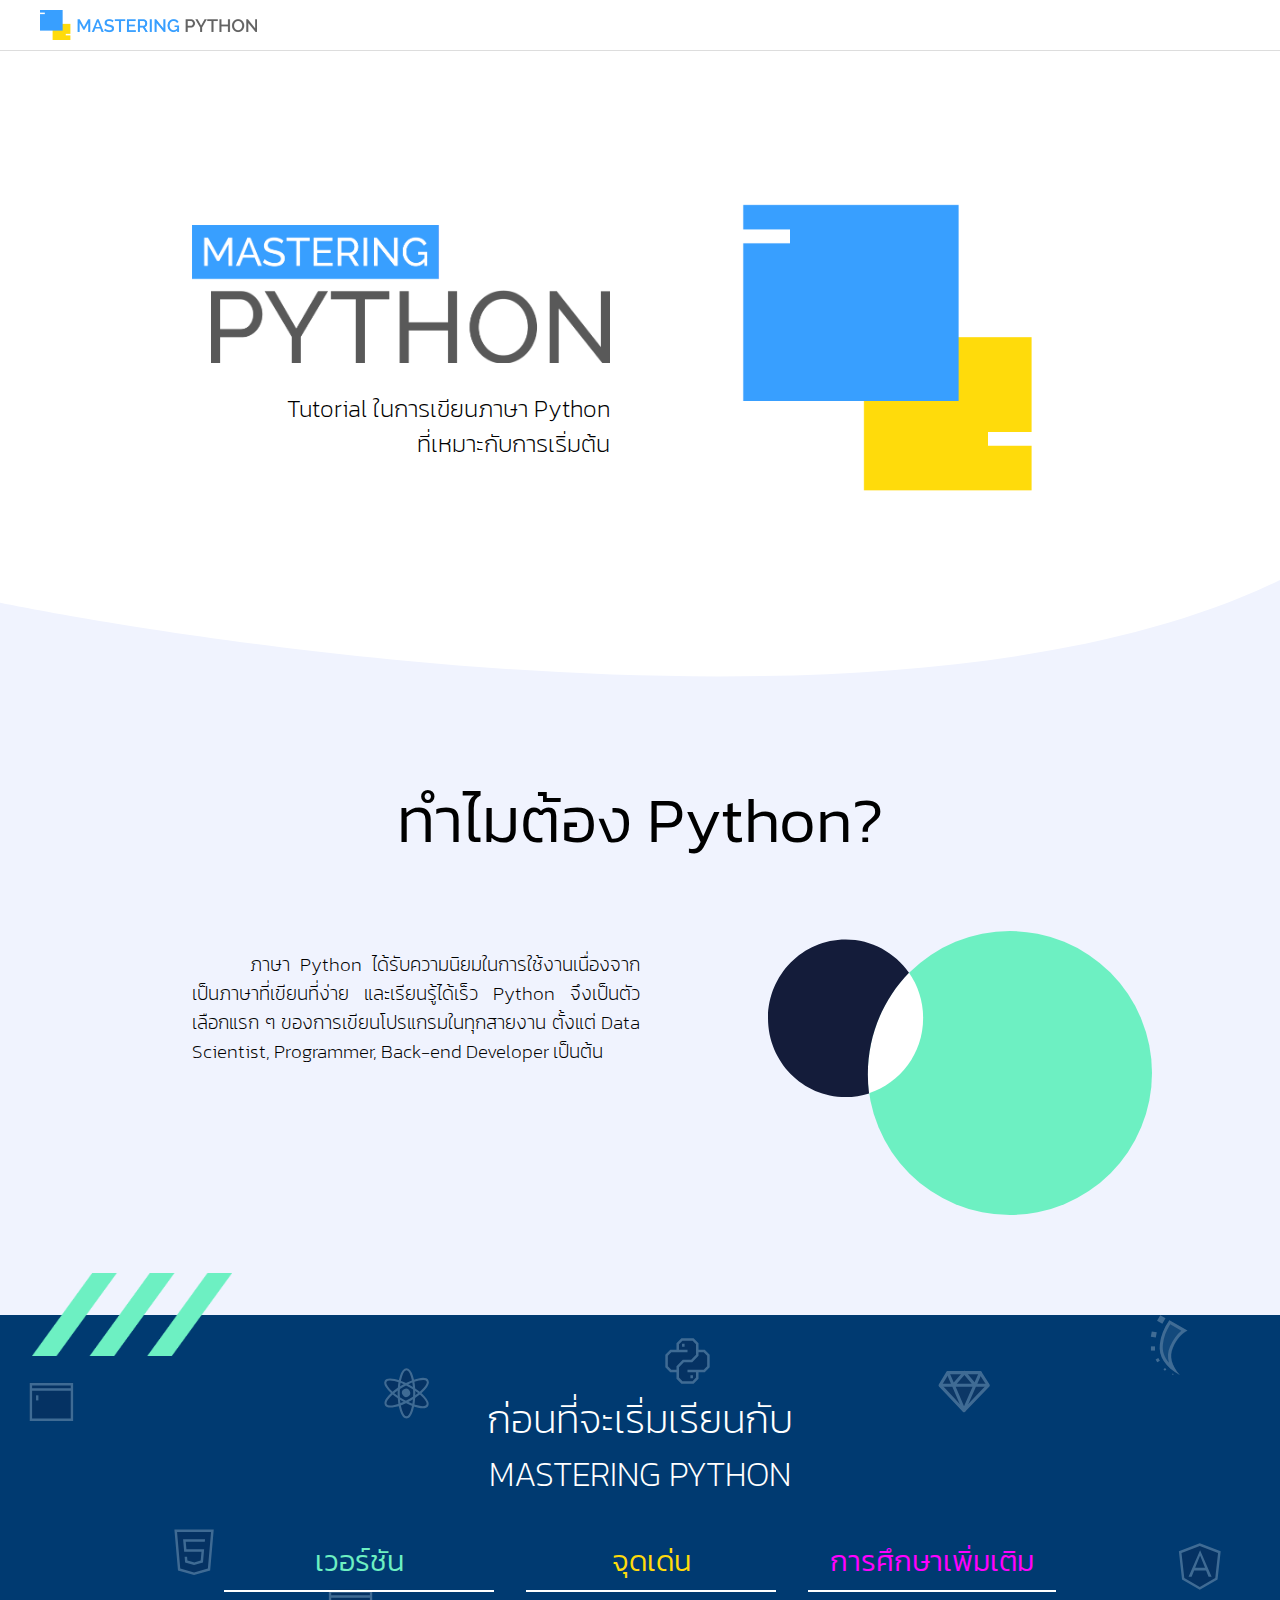
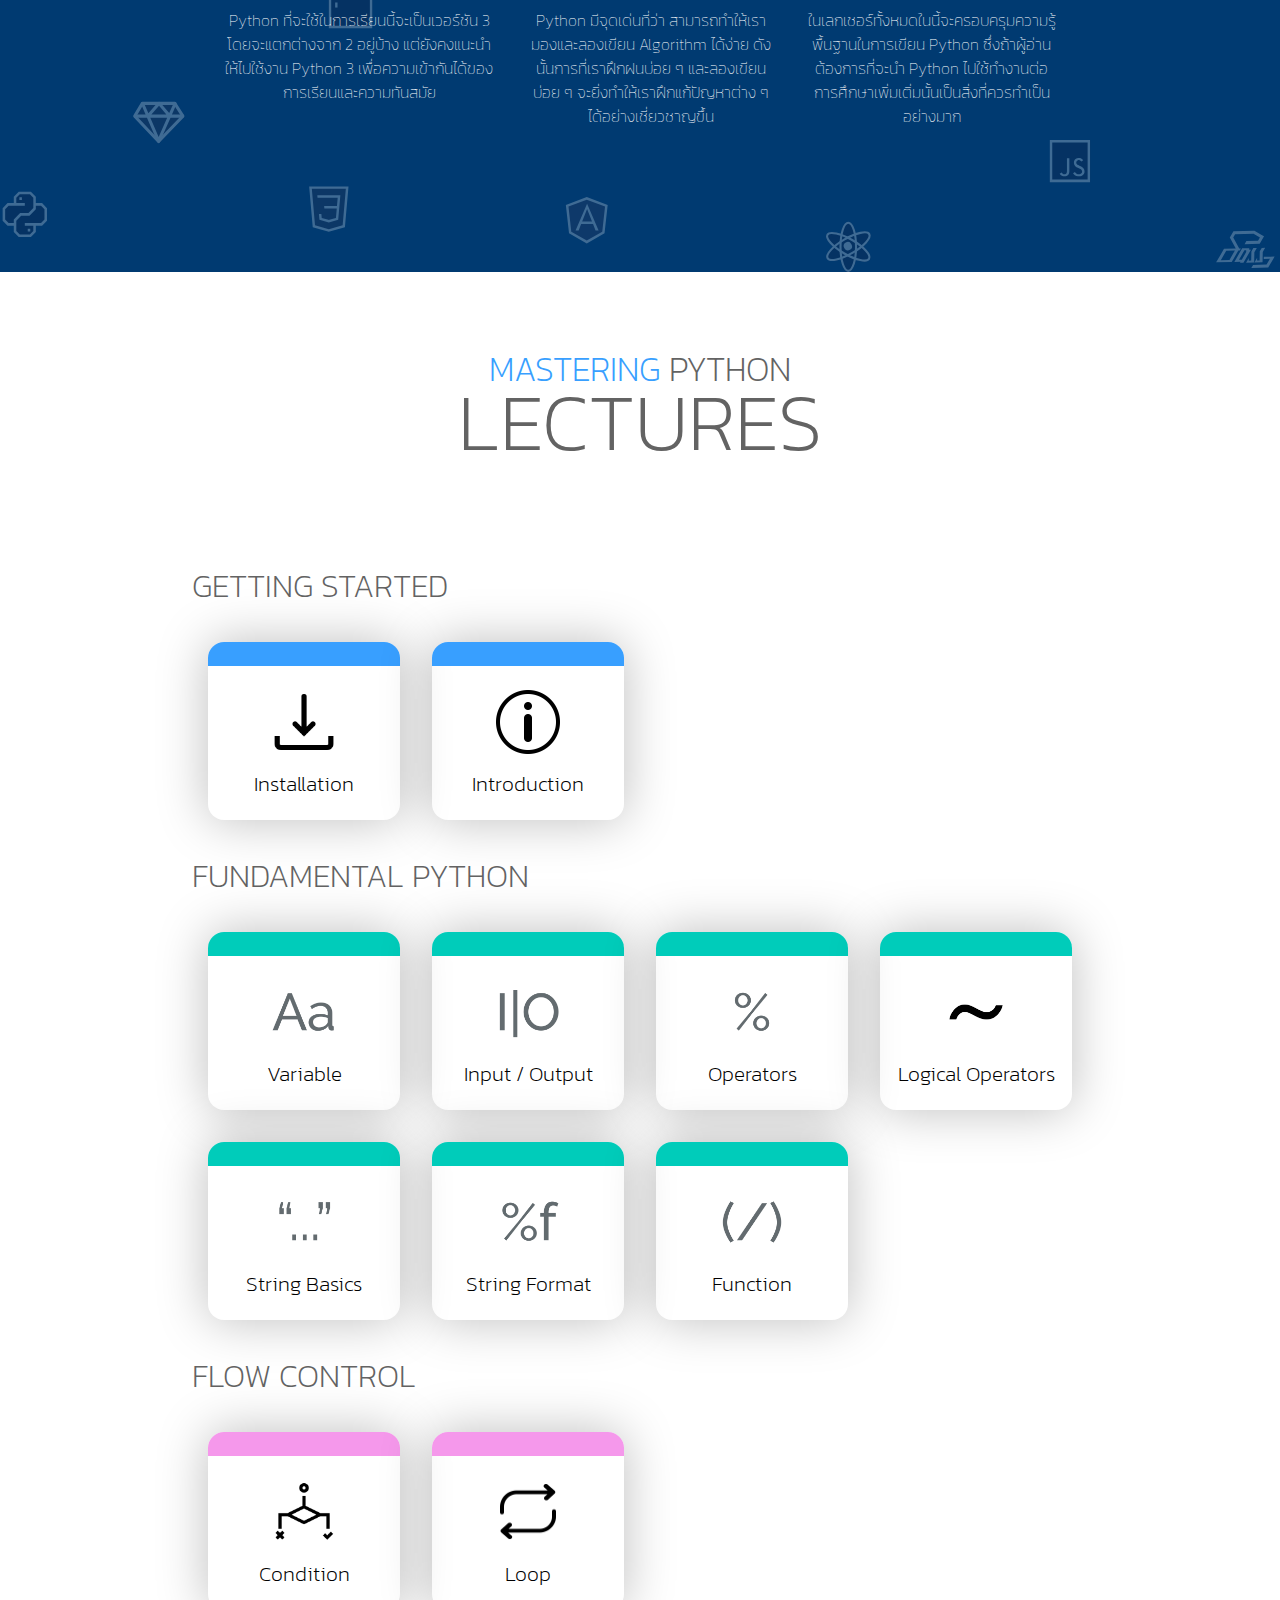
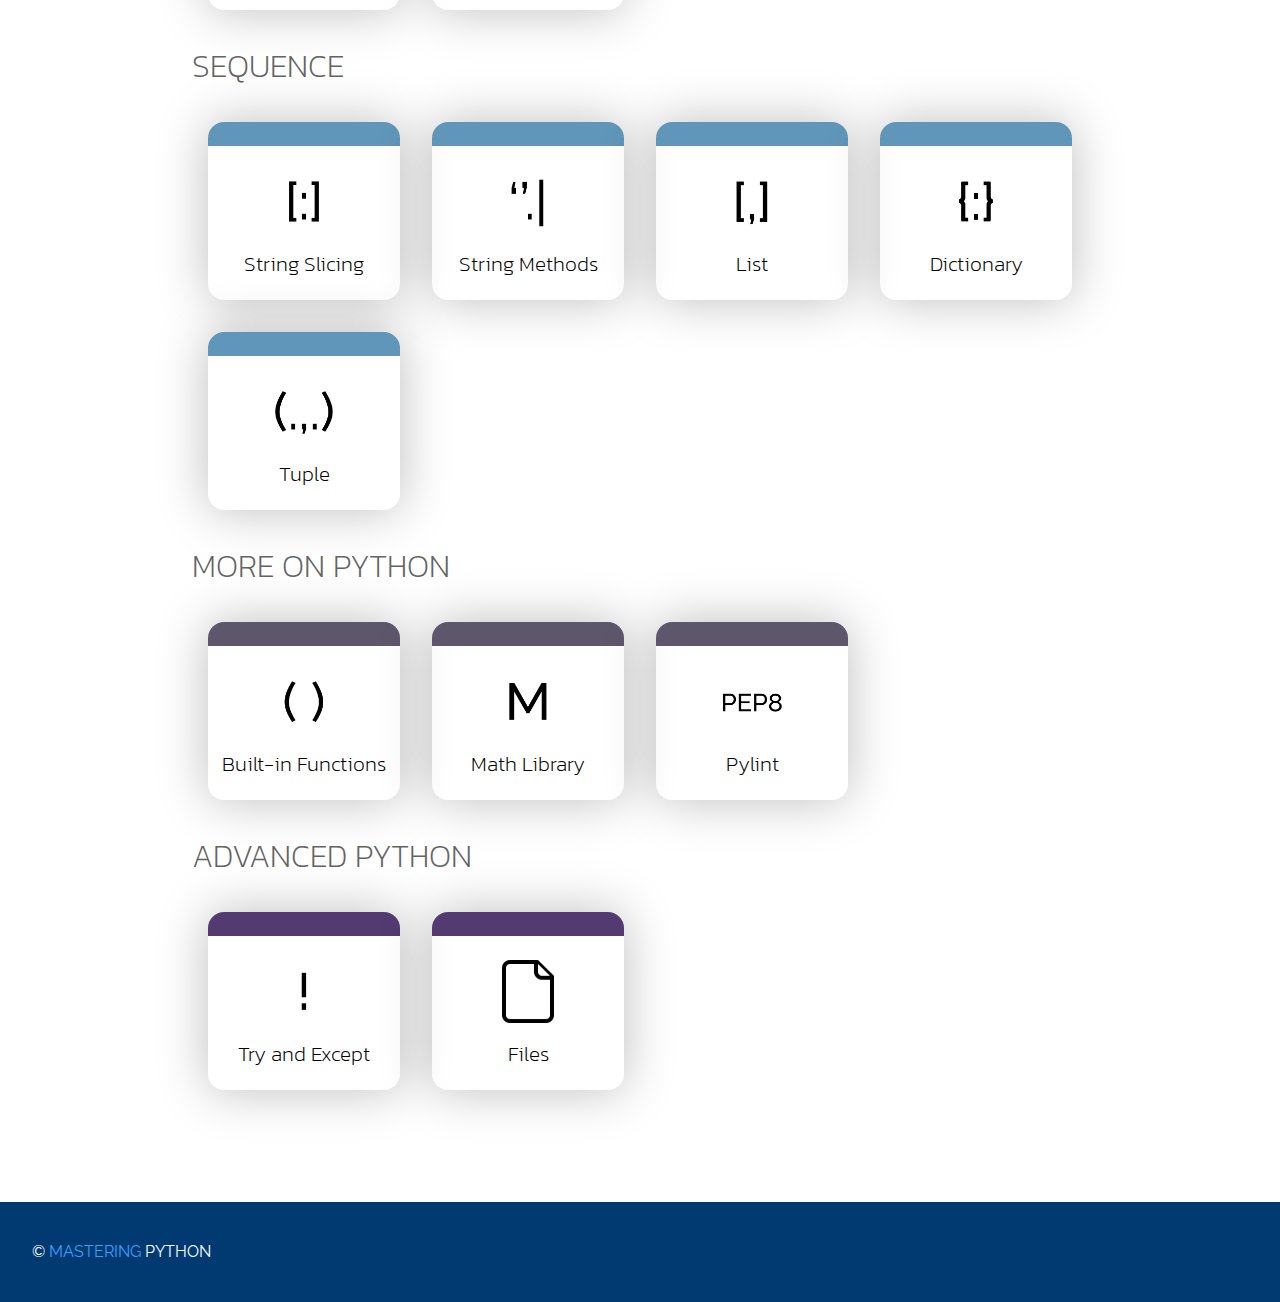
<file: index.html>
<!DOCTYPE html>

<html lang="en">

<head>
    <meta charset="UTF-8">
    <meta name="viewport" content="width=device-width, initial-scale=1.0">
    <meta http-equiv="X-UA-Compatible" content="ie=edge">
    <title>Mastering Python</title>
    <link rel="icon" href="favicon.ico">
    <link rel="stylesheet" href="assets/css/main.css">
    <link rel="stylesheet" href="assets/css/color.css">
    <link rel="stylesheet" href="https://use.fontawesome.com/releases/v5.5.0/css/all.css" integrity="sha384-B4dIYHKNBt8Bc12p+WXckhzcICo0wtJAoU8YZTY5qE0Id1GSseTk6S+L3BlXeVIU" crossorigin="anonymous">
</head>

<body>

    <nav class="navbar">
        <a href="index.html" class="navbar-brand">
            <img src="assets/img/banner.png" alt="Logo">
        </a>
    </nav>

    <div id="header">
        <div id="header-text">
            <img src="assets/img/header.png" alt="header">
            <p id="header-content">Tutorial ในการเขียนภาษา Python<br>ที่เหมาะกับการเริ่มต้น</p>
        </div>
        <div id="header-logo">
            <img src="assets/img/logo.png" alt="logo">
        </div>
    </div>
    <div id="why-python">
        <div id="why-python-content">
            <h1>ทำไมต้อง Python?</h1>
        </div>
        <div id="why-python-container">
            <div>
                <p>
                    ภาษา Python ได้รับความนิยมในการใช้งานเนื่องจากเป็นภาษาที่เขียนที่ง่าย และเรียนรู้ได้เร็ว Python
                    จึงเป็นตัวเลือกแรก ๆ ของการเขียนโปรแกรมในทุกสายงาน ตั้งแต่ Data Scientist, Programmer, Back-end
                    Developer เป็นต้น
                </p>
            </div>
            <div><img src="assets/img/something.svg" alt="Icon"></div>
        </div>
        <div id="why-python-bottom"><img src="assets/img/slash.png"></div>
    </div>
    <div id="before-start">
        <div id="before-start-title">
            <h1>ก่อนที่จะเริ่มเรียนกับ</h1>
            <h2>MASTERING PYTHON</h2>
        </div>
        <div id="before-start-content">
            <div id="before-start-content-box">
                <h1 class="light-green">เวอร์ชัน</h1>
                <div id="before-start-content-line"></div>
                <p>Python ที่จะใช้ในการเรียนนี้จะเป็นเวอร์ชัน 3 โดยจะแตกต่างจาก 2 อยู่บ้าง
                    แต่ยังคงแนะนำให้ไปใช้งาน Python 3 เพื่อความเข้ากันได้ของการเรียนและความทันสมัย</p>
            </div>
            <div id="before-start-content-box">
                <h1 class="dark-yellow">จุดเด่น</h1>
                <div id="before-start-content-line"></div>
                <p>Python มีจุดเด่นที่ว่า สามารถทำให้เรามองและลองเขียน Algorithm ได้ง่าย ดังนั้นการที่เราฝึกฝนบ่อย ๆ 
                    และลองเขียนบ่อย ๆ จะยิ่งทำให้เราฝึกแก้ปัญหาต่าง ๆ ได้อย่างเชี่ยวชาญขึ้น</p>
            </div>
            <div id="before-start-content-box">
                <h1 class="light-purple">การศึกษาเพิ่มเติม</h1>
                <div id="before-start-content-line"></div>
                <p>ในเลกเชอร์ทั้งหมดในนี้จะครอบครุมความรู้พื้นฐานในการเขียน Python ซึ่งถ้าผู้อ่านต้องการที่จะนำ Python
                    ไปใช้ทำงานต่อ การศึกษาเพิ่มเติ่มนั้นเป็นสิ่งที่ควรทำเป็นอย่างมาก</p>
            </div>
        </div>
    </div>

    <div id="lecture">
        <div id="lecture-title">
            <h2>
                <div class="light-blue">MASTERING</div> PYTHON
            </h2>
            <h1>LECTURES</h1>
        </div>
        <div class="lecture-chapter-title">GETTING STARTED</div>
        <div class="lecture-chapter-grid">
            <a class="lecture-chapter-box lecture-chapter-box-1 hover-grow" href="content/#/start/installation">
                <img src="assets/img/icon/install.png" alt="Install">
                <p>Installation</p>
            </a>
            <a class="lecture-chapter-box lecture-chapter-box-1 hover-grow" href="content/#/start/introduction">
                <img src="assets/img/icon/introduction.png" alt="Introduction">
                <p>Introduction</p>
            </a>
        </div>
        <div class="lecture-chapter-title">FUNDAMENTAL PYTHON</div>
        <div class="lecture-chapter-grid">
            <a class="lecture-chapter-box lecture-chapter-box-2 hover-grow" href="content/#/fundamental/variable">
                <img src="assets/img/icon/var.png" alt="variable">
                <p>Variable</p>
            </a>
            <a class="lecture-chapter-box lecture-chapter-box-2 hover-grow" href="content/#/fundamental/io">
                <img src="assets/img/icon/io.png" alt="input output">
                <p>Input / Output</p>
            </a>
            <a class="lecture-chapter-box lecture-chapter-box-2 hover-grow" href="content/#/fundamental/operators">
                <img src="assets/img/icon/operator.png" alt="operator">
                <p>Operators</p>
            </a>
            <a class="lecture-chapter-box lecture-chapter-box-2 hover-grow" href="content/#/fundamental/logical-operators">
                <img src="assets/img/icon/logical-operator.png" alt="operator">
                <p>Logical Operators</p>
            </a>
            <a class="lecture-chapter-box lecture-chapter-box-2 hover-grow" href="content/#/fundamental/string">
                <img src="assets/img/icon/string.png" alt="string">
                <p>String Basics</p>
            </a>
            <a class="lecture-chapter-box lecture-chapter-box-2 hover-grow" href="content/#/fundamental/string-format">
                <img src="assets/img/icon/string-format.png" alt="string">
                <p>String Format</p>
            </a>
            <a class="lecture-chapter-box lecture-chapter-box-2 hover-grow" href="content/#/fundamental/function">
                <img src="assets/img/icon/function.png" alt="function">
                <p>Function</p>
            </a>
        </div>
        <div class="lecture-chapter-title">FLOW CONTROL</div>
        <div class="lecture-chapter-grid">
            <a class="lecture-chapter-box lecture-chapter-box-3 hover-grow" href="content/#/flow/conditions">
                <img src="assets/img/icon/condition.png" alt="condition">
                <p>Condition</p>
            </a>
            <a class="lecture-chapter-box lecture-chapter-box-3 hover-grow" href="content/#/flow/loop">
                <img src="assets/img/icon/loop.png" alt="loop">
                <p>Loop</p>
            </a>
        </div>
        <div class="lecture-chapter-title">SEQUENCE</div>
        <div class="lecture-chapter-grid">
            <a class="lecture-chapter-box lecture-chapter-box-4 hover-grow" href="content/#/sequence/string-slicing">
                <img src="assets/img/icon/string-slicing.png" alt="dictionary">
                <p>String Slicing</p>
            </a>
            <a class="lecture-chapter-box lecture-chapter-box-4 hover-grow" href="content/#/sequence/string-methods">
                <img src="assets/img/icon/string-methods.png" alt="dictionary">
                <p>String Methods</p>
            </a>
            <a class="lecture-chapter-box lecture-chapter-box-4 hover-grow" href="content/#/sequence/list">
                <img src="assets/img/icon/list.png" alt="list">
                <p>List</p>
            </a>
            <a class="lecture-chapter-box lecture-chapter-box-4 hover-grow" href="content/#/sequence/dictionary">
                <img src="assets/img/icon/dict.png" alt="dictionary">
                <p>Dictionary</p>
            </a>
            <a class="lecture-chapter-box lecture-chapter-box-4 hover-grow" href="content/#/sequence/tuple">
                <img src="assets/img/icon/tuple.png" alt="dictionary">
                <p>Tuple</p>
            </a>    
        </div>
        <div class="lecture-chapter-title">MORE ON PYTHON</div>
        <div class="lecture-chapter-grid">
            <a class="lecture-chapter-box lecture-chapter-box-5 hover-grow" href="content/#/more/built-in-function">
                <img src="assets/img/icon/builtinfn.png" alt="Build-in Function">
                <p>Built-in Functions</p>
            </a>
            <a class="lecture-chapter-box lecture-chapter-box-5 hover-grow" href="content/#/more/math">
                <img src="assets/img/icon/mathlib.png" alt="math">
                <p>Math Library</p>
            </a>
            <a class="lecture-chapter-box lecture-chapter-box-5 hover-grow" href="content/#/more/pylint">
                <img src="assets/img/icon/pep8.png" alt="Pylint">
                <p>Pylint</p>
            </a>
        </div>
        <div class="lecture-chapter-title">ADVANCED PYTHON</div>
        <div class="lecture-chapter-grid">
            <a class="lecture-chapter-box lecture-chapter-box-6 hover-grow" href="content/#/advance/try-except">
                <img src="assets/img/icon/trycatch.png" alt="condition">
                <p>Try and Except</p>
            </a>
            <a class="lecture-chapter-box lecture-chapter-box-6 hover-grow" href="content/#/advance/file">
                <img src="assets/img/icon/file.png" alt="loop">
                <p>Files</p>
            </a>
        </div>
    </div>

    <div id="footer">
        <div class="child">
            &copy; <div class="light-blue">MASTERING</div> PYTHON
        </div>
        <div class="child">
            <a href="https://github.com/itforge-eros/Mastering-Python" target="_blank">
                <i class="fab fa-github icon"></i>
            </a>
        </div>
        <div class="child"></div>
    </div>
</body>

</html>
</file>
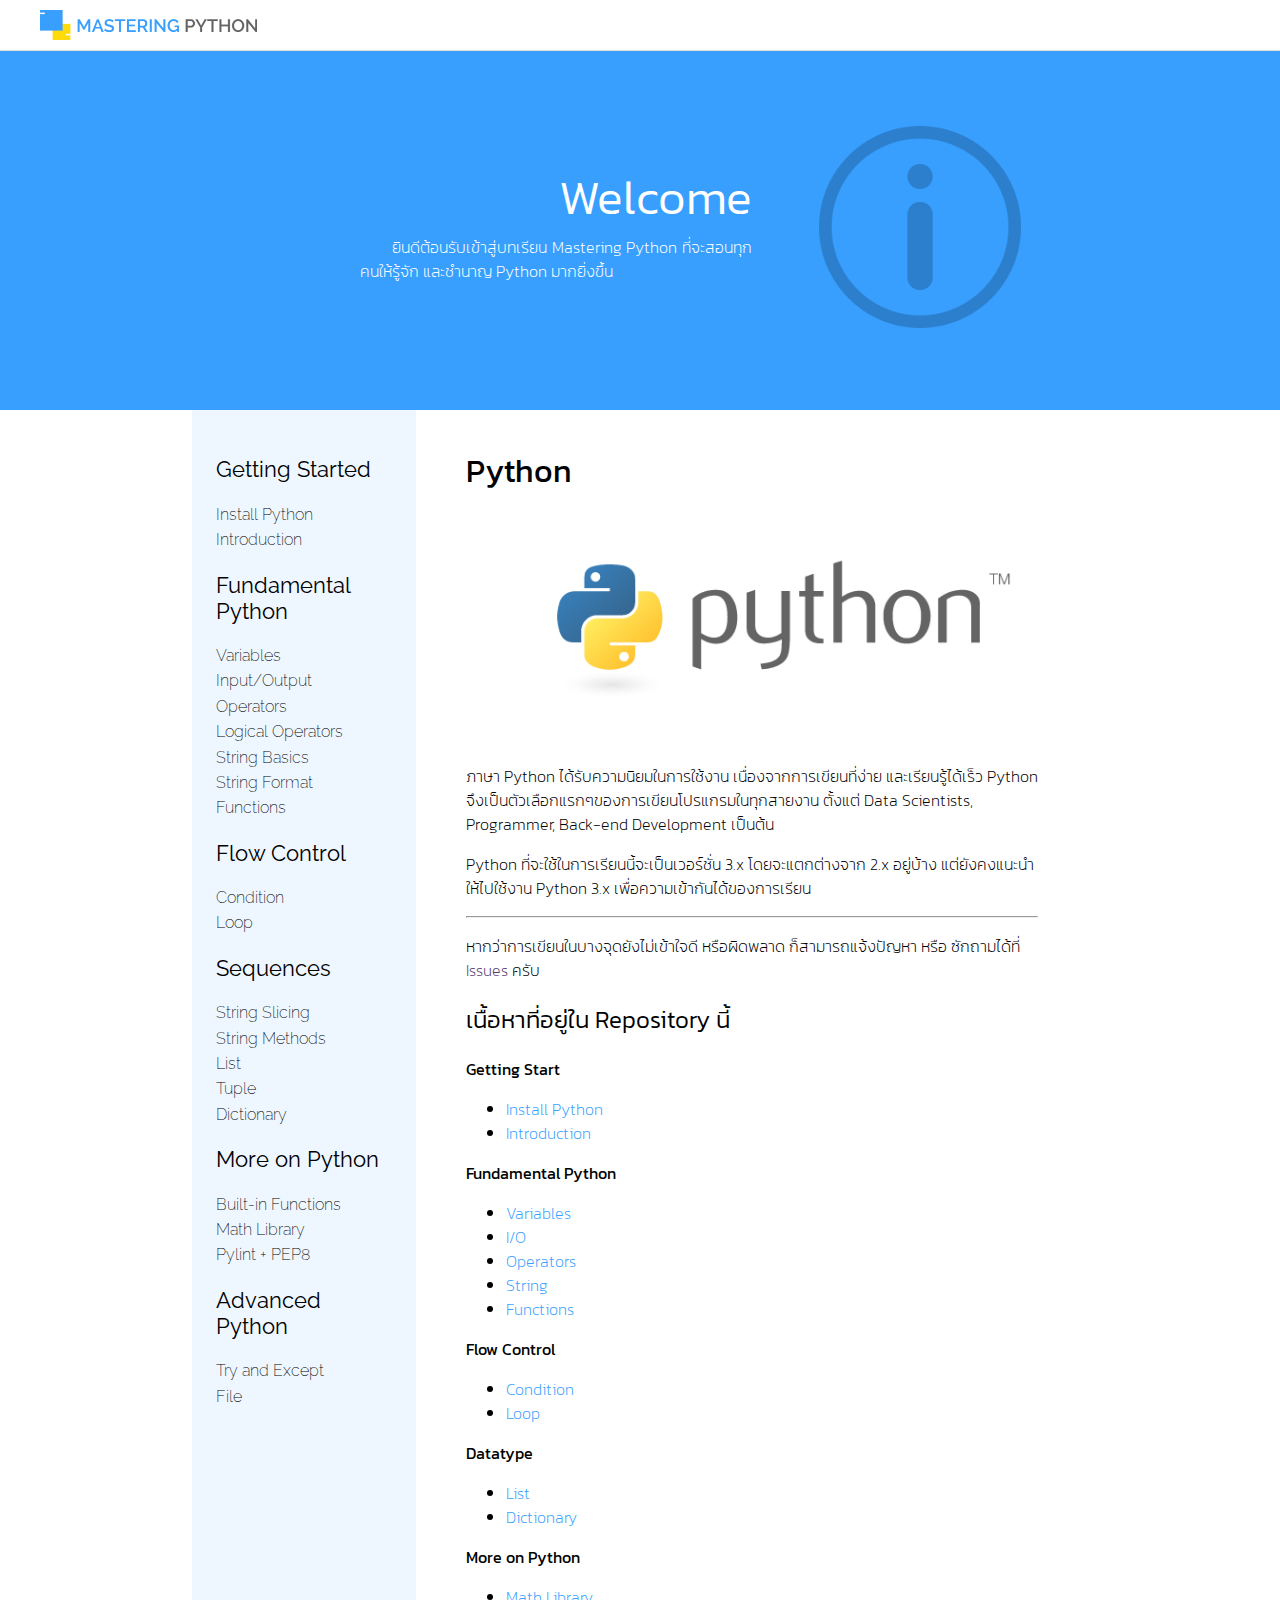
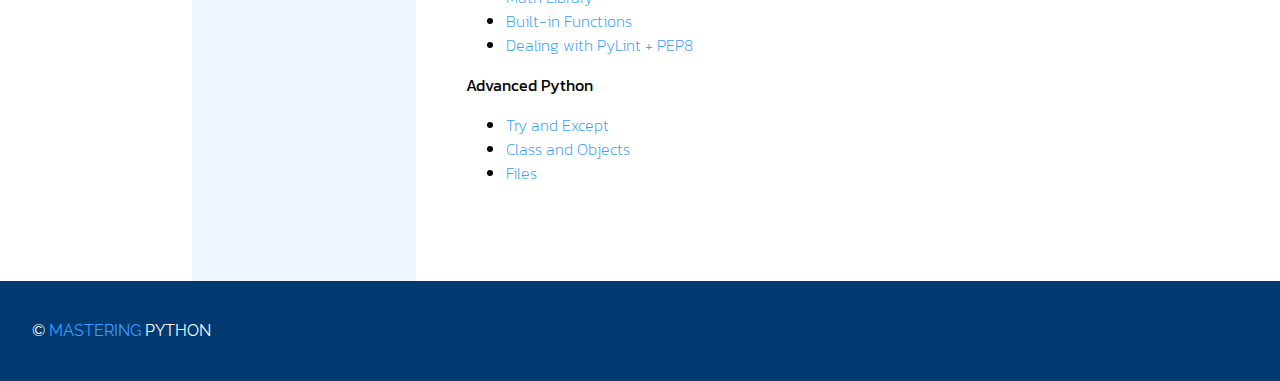
<file: content/index.html>
<!DOCTYPE html>

<html lang="en">

<head>
    <meta charset="UTF-8">
    <meta name="viewport" content="width=device-width, initial-scale=1.0">
    <meta http-equiv="X-UA-Compatible" content="ie=edge">
    <title>Mastering Python</title>
    <link rel="icon" href="../favicon.ico">
    <link rel="stylesheet" href="../assets/css/darcula.css">
    <link rel="stylesheet" href="../assets/css/content.css">
    <link rel="stylesheet" href="../assets/css/color.css">
    <link rel="stylesheet" href="https://use.fontawesome.com/releases/v5.5.0/css/all.css" integrity="sha384-B4dIYHKNBt8Bc12p+WXckhzcICo0wtJAoU8YZTY5qE0Id1GSseTk6S+L3BlXeVIU" crossorigin="anonymous">
</head>

<body>
    <nav class="navbar">
        <a href="../index.html" class="navbar-brand">
            <img src="../assets/img/banner.png" alt="Logo">
        </a>
    </nav>

    <div id="header">
        <div id="header-text-wrapper">
            <div id="header-text-content">
                <h1 id="header-title">กำลังโหลด...</h1>
                <p id="header-description"></p>
            </div>
        </div>
        <div class="header-image-wrapper"><img class="header-image" id="header-icon" src="../assets/img/loading.svg"
                alt=""></div>
    </div>

    <div class="container">
        <div id="menu">
            <div class="menu-header">Getting Started</div>
            <div class="menu-child"><a href="#/start/installation">Install Python</a></div>
            <div class="menu-child"><a href="#/start/introduction">Introduction</a></div>

            <div class="menu-header">Fundamental Python</div>
            <div class="menu-child"><a href="#/fundamental/variable">Variables</a></div>
            <div class="menu-child"><a href="#/fundamental/io">Input/Output</a></div>
            <div class="menu-child"><a href="#/fundamental/operators">Operators</a></div>
            <div class="menu-child"><a href="#/fundamental/logical-operators">Logical Operators</a></div>
            <div class="menu-child"><a href="#/fundamental/string">String Basics</a></div>
            <div class="menu-child"><a href="#/fundamental/string-format">String Format</a></div>
            <div class="menu-child"><a href="#/fundamental/function">Functions</a></div>

            <div class="menu-header">Flow Control</div>
            <div class="menu-child"><a href="#/flow/conditions">Condition</a></div>
            <div class="menu-child"><a href="#/flow/loop">Loop</a></div>

            <div class="menu-header">Sequences</div>
            <div class="menu-child"><a href="#/sequence/string-slicing">String Slicing</a></div>
            <div class="menu-child"><a href="#/sequence/string-methods">String Methods</a></div>
            <div class="menu-child"><a href="#/sequence/list">List</a></div>
            <div class="menu-child"><a href="#/sequence/tuple">Tuple</a></div>
            <div class="menu-child"><a href="#/sequence/dictionary">Dictionary</a></div>

            <div class="menu-header">More on Python</div>
            <div class="menu-child"><a href="#/more/built-in-function">Built-in Functions</a></div>
            <div class="menu-child"><a href="#/more/math">Math Library</a></div>
            <div class="menu-child"><a href="#/more/pylint">Pylint + PEP8</a></div>

            <div class="menu-header">Advanced Python</div>
            <div class="menu-child"><a href="#/advance/try-except">Try and Except</a></div>
            <div class="menu-child"><a href="#/advance/file">File</a></div>
        </div>
        <div id="content">
            <p class="content-text-loading"><img class="content-image-loading" src="../assets/img/loading.svg"></p>
            <p class="content-text-loading">กำลังโหลด...</p>
        </div>
    </div>

    <div id="footer">
        <div class="child">
            &copy; <div class="light-blue">MASTERING</div> PYTHON
        </div>
        <div class="child">
            <a href="https://github.com/itforge-eros/Mastering-Python" target="_blank">
                <i class="fab fa-github icon"></i>
            </a>
        </div>
        <div class="child"></div>
    </div>

    <script src="../assets/js/markdown-it.min.js"></script>
    <script src="../assets/js/highlight.pack.js"></script>
    <script defer src="../assets/js/router.js"></script>
</body>

</html>
</file>
<file: assets/css/main.css>
@import url("https://fonts.googleapis.com/css?family=Kanit:100,100i,200,200i,300,300i,400,400i,500,500i,600,600i,700,700i,800,800i,900,900i|Mitr:200,300,400,500,600,700|Raleway:100,100i,200,200i,300,300i,400,400i,500,500i,600,600i,700,700i,800,800i,900,900i&subset=thai");

/* Global Style */
body {
  padding: 0px;
  margin: 0px;
}

.blue {
  display: inline;
  color: #389fff;
}

h1,
h2 {
  margin-block-start: 0;
  margin-block-end: 0;
}

/* Navbar */
.navbar {
  width: 100%;
  border-bottom: 0.5px solid #ddd;
  background-color: #fff;
  position: fixed;
  display: block;
  flex-wrap: wrap;
  top: 0;
  z-index: 1112;
}

.navbar-brand {
  font-family: "Raleway", sans-serif;
  padding: 10px 40px;
  display: inline-block;
  font-weight: 500;
  line-height: inherit;
  white-space: nowrap;
  text-decoration: none;
  color: rgba(0, 0, 0, 0.9);
}
.navbar-brand:focus {
  outline: none;
}

.navbar-brand > img {
  height: 30px;
  display: inline-block !important;
  vertical-align: top !important;
}

/* Header */
.wrapper {
  margin: 0 auto;
  width: 75%;
}

#header {
  display: grid;
  margin: 50px auto 0 auto;
  padding-top: 5em;
  width: 70%;
  grid-template-areas: "a a";
  align-items: center;
  justify-content: center;
  grid-auto-columns: 1fr;
  grid-auto-columns: 1fr 0.8fr;
  height: 50vh;
}

#header-text {
  grid-column: span 1;
  padding-right: 5em;
  text-align: right;
}

#header-text > img {
  width: 100%;
}

#header-logo {
  grid-column: span 1;
  padding: 2em;
}

#header-logo > img {
  width: 100%;
}

#header-content {
  font-family: "Kanit", sans-serif;
  font-weight: 200;
  font-size: 1.5em;
}

/* Why Python */
#why-python {
  width: 100%;
  padding-top: 10%;
  background: url(../img/curve.svg), none;
  background-repeat: no-repeat;
}

#why-python-content {
  background-color: #f0f3fe;
  width: 100%;
}

#why-python-content > h1 {
  font-family: "Kanit", sans-serif;
  font-size: 4em;
  font-weight: 300;
  width: 100%;
  text-align: center;
  padding: 1em 0;
}

#why-python-container {
  display: flex;
  background-color: #f0f3fe;
  flex-wrap: wrap;
  width: 100%;
  align-content: space-between;
  padding-bottom: 6em;
}

#why-python-container > div {
  text-align: center;
  flex: 1 1;
}

#why-python-container > div:first-child > p {
  margin-left: 30%;
  text-indent: 3em;
  text-align: justify;
  font-family: "Kanit", sans-serif;
  font-weight: 200;
  font-size: 1.2em;
}

#why-python-container > div:last-child > img {
  width: 80%;
}

#why-python-bottom {
  position: absolute;
  margin-left: 2em;
  margin-top: -42px;
}

#why-python-bottom > img {
  width: 200px;
}

@media (min-width: 1200px) {
  #why-python-container > div:last-child > img {
    width: 60%;
  }
}

/* Before Start */
#before-start {
  width: 100%;
  padding-top: 50px;
  padding-bottom: 8em;
  background: #003a71 url("../img/before.svg") no-repeat;
  background-size: cover;
}

#before-start-title {
  width: 100%;
  padding: 1.5em 0;
  text-align: center;
  color: #fff;
  margin-bottom: 1em;
}

#before-start-title > h1,
h2 {
  font-family: "Kanit", sans-serif;
  font-weight: 200;
}

#before-start-title > h1 {
  font-size: 2.5em;
}

#before-start-title > h2 {
  font-size: 2.1em;
}

#before-start-content {
  display: grid;
  grid-template-areas: "a a a";
}

#before-start-content-box {
  font-family: "Kanit", sans-serif;
  padding: 0 1em;
  text-align: center;
}

#before-start-content-box:first-child {
  padding-left: 2em;
}

#before-start-content-box:last-child {
  padding-right: 2em;
}

#before-start-content-box > h1 {
  font-size: 1.8em;
  font-weight: 300;
}

#before-start-content-box > p {
  color: #fff;
  font-weight: 100;
}

#before-start-content-line {
  width: 100%;
  min-height: 2px;
  margin: 0.5em 0;
  background-color: #fff;
}

@media (min-width: 1200px) {
  #before-start-content {
    width: 70%;
    margin: 0 auto;
  }
}

/* Lectures */
#lecture {
  width: 100%;
  padding: 3em 0 6em 0;
}

#lecture-title {
  width: 100%;
  padding: 1.5em 0;
  text-align: center;
  color: #636363;
  margin-bottom: 1em;
}

#lecture-title > h1,
h2 {
  font-family: "Kanit", sans-serif;
  font-weight: 200;
}

#lecture-title > h1 {
  margin-top: -0.4em;
  margin-bottom: 0.5em;
  font-size: 5em;
}

#lecture-title > h2 {
  font-size: 2.1em;
}

#lecture-title > h2 > div {
  display: inline;
}

.lecture-chapter-title {
  width: 70%;
  margin: 0.5em auto;
  font-family: "Kanit", sans-serif;
  color: #636363;
  font-size: 2em;
  font-weight: 200;
}

.lecture-chapter-grid {
  width: 70%;
  margin: 0 auto;
  display: grid;
  grid-auto-columns: 1fr;
  grid-template-areas: "a a a";
}

.lecture-chapter-box {
  margin: 1em;
  text-align: center;
  box-shadow: 0px 0px 50px 1px rgba(0, 0, 0, 0.25);
  border-top: solid 1.5em;
  text-decoration: none;
  color: #000;
  border-radius: 1em;
}

.lecture-chapter-box:visited,
.lecture-chapter-box:focus {
  text-decoration: none;
  color: #000;
  outline: none;
}

.lecture-chapter-box > p {
  color: #000;
  font-family: "Kanit", sans-serif;
  font-weight: 200;
  font-size: 1.3em;
}

.lecture-chapter-box > img {
  margin-top: 1.5em;
  margin-bottom: -10px;
  width: 33%;
}

.lecture-chapter-box-1 {
  border-top-color: #389fff;
}

.lecture-chapter-box-2 {
  border-top-color: #00ccba;
  /* border-top-color: #6096BA; */
}

.lecture-chapter-box-3 {
  border-top-color: #f598eb;
}

.lecture-chapter-box-4 {
  /* border-top-color: #ffdb0b; */
  border-top-color: #6096BA;

}

.lecture-chapter-box-5 {
  border-top-color: #5d576b;
}

.lecture-chapter-box-6 {
  border-top-color: #533a71;
}

@media (min-width: 1200px) {
  .lecture-chapter-grid {
    grid-template-areas: "a a a a";
  }
}

@media (max-width: 800px) {
  .lecture-chapter-grid {
    grid-template-areas: "a a";
  }
}

@media (max-width: 440px) {
  .lecture-chapter-grid {
    grid-template-areas: "a";
  }
}

.hover-grow {
  transition: 0.2s;
}

.hover-grow:hover, .hover-grow:focus, .hover-grow:active {
  transform: scale(1.04);
}

/* Footer */
#footer {
  color: #fff;
  font-family: "Raleway", sans-serif;
  background-color: #003a71;
  display: grid;
  grid-template-areas: "a a a";
  align-items: center;
  grid-auto-columns: 1fr;
  height: 100px;
}

#footer > .child:first-child {
  padding-left: 2em;
}

#footer > .child:first-child > div {
  display: inline;
}

#footer > .child:nth-child(2) {
  text-align: center;
  font-size: 2.5em;
}

#footer > .child:nth-child(2) > a > i.icon {
  color: #fff;
  transition: 0.2s;
}

#footer > .child:nth-child(2) > a > i.icon:hover {
  transform: scale(1.08)
}

.raleway {
  font-family: "Raleway", sans-serif;
}

.kanit {
  font-family: "Kanit", sans-serif;
}

.mitr {
  font-family: "Mitr", sans-serif;
}
</file>
<file: assets/css/color.css>
/* Color */
.light-green {
  color: #6df0c2;
}

.dark-yellow {
  color: #ffdb0b;
}

.light-purple {
  color: #ff00ff;
}

.light-blue {
  color: #389fff;
}
</file>
<file: assets/css/darcula.css>
.hljs {
  display: block;
  overflow-x: auto;
  padding: 0.5em;
  background: #2b2b2b;
}

.hljs {
  color: #bababa;
}

.hljs-strong,
.hljs-emphasis {
  color: #a8a8a2;
}

.hljs-bullet,
.hljs-quote,
.hljs-link,
.hljs-number,
.hljs-regexp,
.hljs-literal {
  color: #6896ba;
}

.hljs-code,
.hljs-selector-class {
  color: #a6e22e;
}

.hljs-emphasis {
  font-style: italic;
}

.hljs-keyword,
.hljs-selector-tag,
.hljs-section,
.hljs-attribute,
.hljs-name,
.hljs-variable {
  color: #cb7832;
}

.hljs-params {
  color: #b9b9b9;
}

.hljs-string {
  color: #6a8759;
}

.hljs-subst,
.hljs-type,
.hljs-built_in,
.hljs-builtin-name,
.hljs-symbol,
.hljs-selector-id,
.hljs-selector-attr,
.hljs-selector-pseudo,
.hljs-template-tag,
.hljs-template-variable,
.hljs-addition {
  color: #e0c46c;
}

.hljs-comment,
.hljs-deletion,
.hljs-meta {
  color: #7f7f7f;
}
</file>
<file: assets/css/content.css>
@import url("https://fonts.googleapis.com/css?family=Kanit:100,100i,200,200i,300,300i,400,400i,500,500i,600,600i,700,700i,800,800i,900,900i|Mitr:200,300,400,500,600,700|Raleway:100,100i,200,200i,300,300i,400,400i,500,500i,600,600i,700,700i,800,800i,900,900i&subset=thai");

/* Global Style */
body {
  padding: 0px;
  margin: 0px;
  overflow-x: hidden;
}

a {
  text-decoration: none;
  color: #389fff;
}

a:visited {
  color: #533a71;
}

/* Keyframe */
@keyframes spin {
  0% {
    -webkit-transform: rotate(0deg);
  }
  100% {
    -webkit-transform: rotate(360deg);
  }
}

/* Navbar */
.navbar {
  width: 100%;
  border-bottom: 0.5px solid #ddd;
  background-color: #fff;
  position: fixed;
  display: block;
  flex-wrap: wrap;
  top: 0;
  z-index: 1112;
}

.navbar-brand {
  font-family: "Raleway", sans-serif;
  padding: 10px 40px;
  display: inline-block;
  font-weight: 500;
  line-height: inherit;
  white-space: nowrap;
  text-decoration: none;
  color: rgba(0, 0, 0, 0.9);
}
.navbar-brand:focus {
  outline: none;
}

.navbar-brand > img {
  height: 30px;
  display: inline-block !important;
  vertical-align: top !important;
}

/* Header */
#header {
  font-family: "Kanit", sans-serif;
  margin-top: 50px;
  height: 40vh;
  background-color: #389fff;
  display: grid;
  justify-content: center;
  align-items: center;
  grid-auto-columns: 1fr 0.6fr;
  grid-template-areas: "a a";
  color: #fff;
}

#header-text-wrapper {
  display: grid;
  justify-content: center;
  align-items: center;
  grid-column: span 1;
}

#header-text-content {
  text-align: right;
}
#header-text-content > h1 {
  margin-block-start: 0;
  margin-block-end: -0.3em;
  font-weight: 300;
  font-size: 3em;
}

#header-text-content > p {
  margin-right: 0;
  margin-left: auto;
  width: 80%;
  font-weight: 200;
  text-align: justify;
  text-indent: 2em;
}

.header-image-wrapper {
  text-align: center;
  grid-column: span 1;
}

.header-image {
  width: 60%;
  opacity: 0.2;
}

@media (min-width: 1200px) {
  #header {
    padding: 0 15%;
  }

  #header-text-content > p {
    width: 70%;
  }
}

/* Content */
.container {
  display: grid;
  grid-auto-columns: 1fr;
  grid-template-areas: "a a a a";
}

#menu {
  padding: 1.5em;
  grid-column: span 1;
  font-family: "Raleway", sans-serif;
  background-color: #eef7ff;
}

.menu-header {
  margin: 1em 0;
  font-size: 1.4em;
}

.menu-child {
  margin: 0.4em 0;
  font-size: 1em;
  font-weight: 200;
}

.menu-child > a {
  color: #000;
  text-decoration: none;
  transition: 0.15s;
}

.menu-child > a:focus,
.menu-child > a:active,
.menu-child > a:hover {
  outline: none;
  color: #389fff !important;
}

.menu-child > a:visited {
  color: #000;
  text-decoration: none;
}

/* Content */
#content {
  grid-column: span 3;
  font-family: "Kanit", sans-serif;
  padding-top: 1em;
  padding-bottom: 5em;
}

#content > table {
  font-weight: 200;
}

#content th {
  font-weight: 400;
}

#content > * {
  margin-left: 50px;
  margin-right: 50px;
}

#content > h1 {
  font-weight: 400;
}

#content > h2,
h3,
h4,
h5,
h6 {
  font-weight: 300;
}

#content > p > strong {
  font-weight: 400;
}

#content > p,
li {
  font-weight: 200;
}

#content img {
  width: 100%;
  margin: 1em;
}

.content-image-loading {
  width: 50% !important;
  max-height: 300px;
  opacity: 0.5;
}

.content-text-loading {
  font-size: 1.5em;
  text-align: center;
}

@media (min-width: 1200px) {
  .container {
    width: 70%;
    margin: 0 auto;
  }
}

/* Code */
code {
  font-size: 1.3em;
}

/* Footer */
#footer {
  color: #fff;
  font-family: "Raleway", sans-serif;
  background-color: #003a71;
  display: grid;
  grid-template-areas: "a a a";
  grid-auto-columns: 1fr;
  align-items: center;
  height: 100px;
}

#footer > .child:first-child {
  padding-left: 2em;
}

#footer > .child:first-child > div {
  display: inline;
}

#footer > .child:nth-child(2) {
  text-align: center;
  font-size: 2.5em;
}

#footer > .child:nth-child(2) > a > i.icon {
  color: #fff;
  transition: 0.2s;
}

#footer > .child:nth-child(2) > a > i.icon:hover {
  transform: scale(1.08)
}
</file>
